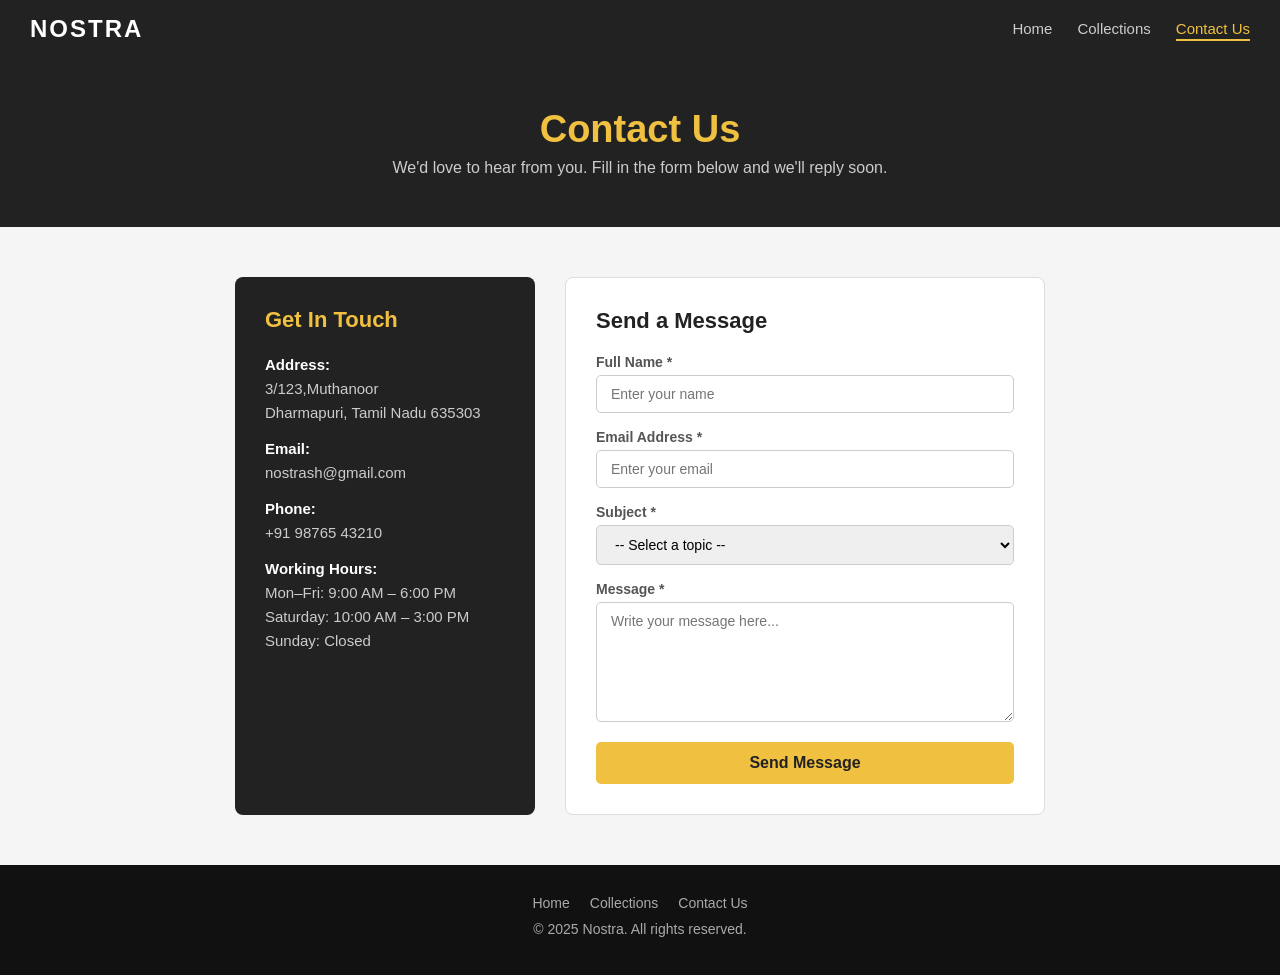
<file: contact.html>
<!DOCTYPE html>
<html lang="en">
<head>
  <meta charset="UTF-8" />
  <meta name="viewport" content="width=device-width, initial-scale=1.0" />
  <title>Nostra - Contact Us</title>
  <link rel="stylesheet" href="style.css" />
</head>
<body>
  <nav>
    <div class="logo">NOSTRA</div>
    <ul>
      <li><a href="index.html">Home</a></li>
      <li><a href="collections.html">Collections</a></li>
      <li><a href="contact.html" class="active">Contact Us</a></li>
    </ul>
  </nav>

  <div class="page-header">
    <h1>Contact Us</h1>
    <p>We'd love to hear from you. Fill in the form below and we'll reply soon.</p>
  </div>

  <div class="contact-section">

    <div class="contact-info">
      <h2>Get In Touch</h2>

      <p><strong>Address:</strong><br />
        3/123,Muthanoor<br />
        Dharmapuri, Tamil Nadu 635303<br />
      </p>

      <p><strong>Email:</strong><br />
        nostrash@gmail.com
      </p>

      <p><strong>Phone:</strong><br />
       +91 98765 43210
      </p>

      <p><strong>Working Hours:</strong><br />
        Mon–Fri: 9:00 AM – 6:00 PM<br />
        Saturday: 10:00 AM – 3:00 PM<br />
        Sunday: Closed
      </p>
    </div>

    <div class="contact-form">
      <h2>Send a Message</h2>

      <form id="contactForm" onsubmit="submitForm(event)">

        <label for="name">Full Name *</label>
        <input type="text" id="name" placeholder="Enter your name" required />
        <!-- Input glows gold on focus — CSS transition -->

        <label for="email">Email Address *</label>
        <input type="email" id="email" placeholder="Enter your email" required />

        <label for="subject">Subject *</label>
        <select id="subject" required>
          <option value="">-- Select a topic --</option>
          <option value="order">Order Enquiry</option>
          <option value="return">Returns & Exchanges</option>
          <option value="product">Product Question</option>
          <option value="other">Other</option>
        </select>

        <label for="message">Message *</label>
        <textarea id="message" placeholder="Write your message here..." required></textarea>

        <button type="submit">Send Message</button>

      </form>

      <div class="success-message" id="successMessage">
        ✅ Thank you! Your message has been sent. We will reply within 24 hours.
      </div>

    </div>
  </div>

  <footer>
    <div class="footer-links">
      <a href="index.html">Home</a>
      <a href="collections.html">Collections</a>
      <a href="contact.html">Contact Us</a>
    </div>
    <p>© 2025 Nostra. All rights reserved.</p>
  </footer>

  <script src="script.js"></script>

</body>
</html>
</file>
<file: style.css>
/* ===== GENERAL STYLES ===== */
* {
  margin: 0;
  padding: 0;
  box-sizing: border-box;
}

body {
  font-family: Arial, sans-serif;
  background-color: #f5f5f5;
  color: #333;
}

a {
  text-decoration: none;
  color: inherit;
}

img {
  width: 100%;
  display: block;
}

/* =============================================
   ANIMATIONS
   Each @keyframes gives a name to an animation.
   You use it by writing: animation: name duration;
   ============================================= */

/* Fade In — goes from invisible to visible */
@keyframes fadeIn {
  from { opacity: 0; }
  to   { opacity: 1; }
}

/* Slide Down — drops in from above */
@keyframes slideDown {
  from { opacity: 0; transform: translateY(-30px); }
  to   { opacity: 1; transform: translateY(0); }
}

/* Slide Up — rises up from below */
@keyframes slideUp {
  from { opacity: 0; transform: translateY(40px); }
  to   { opacity: 1; transform: translateY(0); }
}

/* Zoom In — grows from small to full size */
@keyframes zoomIn {
  from { opacity: 0; transform: scale(0.8); }
  to   { opacity: 1; transform: scale(1); }
}

/* Bounce In — pops in with a bounce effect */
@keyframes bounceIn {
  0%   { opacity: 0; transform: scale(0.5); }
  70%  { transform: scale(1.1); }
  100% { opacity: 1; transform: scale(1); }
}

/* Pulse — gently grows and shrinks (for buttons) */
@keyframes pulse {
  0%   { transform: scale(1); }
  50%  { transform: scale(1.06); }
  100% { transform: scale(1); }
}

/* Slide from Left */
@keyframes slideInLeft {
  from { opacity: 0; transform: translateX(-50px); }
  to   { opacity: 1; transform: translateX(0); }
}

/* Slide from Right */
@keyframes slideInRight {
  from { opacity: 0; transform: translateX(50px); }
  to   { opacity: 1; transform: translateX(0); }
}

/* =============================================
   SCROLL REVEAL
   Add class="reveal" to any HTML element.
   JavaScript will add class "visible" when
   that element is scrolled into view.
   ============================================= */
.reveal {
  opacity: 0;
  transform: translateY(40px);
  transition: opacity 0.6s ease, transform 0.6s ease;
}

.reveal.visible {
  opacity: 1;
  transform: translateY(0);
}

/* ===== NAVBAR ===== */
nav {
  background-color: #222;
  padding: 15px 30px;
  display: flex;
  justify-content: space-between;
  align-items: center;
  animation: slideDown 0.6s ease; /* Slides in from top on load */
}

nav .logo {
  color: white;
  font-size: 24px;
  font-weight: bold;
  letter-spacing: 2px;
  transition: color 0.3s; /* Smooth color change */
}

nav .logo:hover {
  color: #f0c040;
}

nav ul {
  list-style: none;
  display: flex;
  gap: 25px;
}

nav ul li a {
  color: #ccc;
  font-size: 15px;
  transition: color 0.3s;
  position: relative;
  padding-bottom: 4px;
}

/* Underline grows from left on hover */
nav ul li a::after {
  content: "";
  position: absolute;
  bottom: 0;
  left: 0;
  width: 0%;
  height: 2px;
  background-color: #f0c040;
  transition: width 0.3s ease;
}

nav ul li a:hover::after,
nav ul li a.active::after {
  width: 100%;
}

nav ul li a:hover,
nav ul li a.active {
  color: #f0c040;
}

/* ===== HERO SECTION ===== */
.hero {
  background-color: #222;
  color: white;
  text-align: center;
  padding: 80px 20px;
}

/* Heading slides up on page load */
.hero h1 {
  font-size: 48px;
  margin-bottom: 15px;
  color: #f0c040;
  animation: slideUp 0.8s ease;
}

/* Paragraph fades in a little later */
.hero p {
  font-size: 18px;
  margin-bottom: 30px;
  color: #ccc;
  animation: fadeIn 0.8s ease 0.4s both; /* 0.4s delay */
}

/* Button zooms in, then pulses gently */
.hero a {
  background-color: #f0c040;
  color: #222;
  padding: 12px 30px;
  border-radius: 5px;
  font-size: 16px;
  font-weight: bold;
  display: inline-block;
  animation: zoomIn 0.8s ease 0.6s both, pulse 2s ease 1.5s infinite;
  transition: background-color 0.3s, transform 0.2s;
}

.hero a:hover {
  background-color: white;
  transform: scale(1.07);
  animation: none; /* Stop pulse on hover */
}

/* ===== SECTION TITLE ===== */
.section-title {
  text-align: center;
  font-size: 30px;
  margin: 40px 0 20px;
  color: #222;
}

/* ===== CATEGORIES SECTION (HOME) ===== */
.categories {
  display: flex;
  justify-content: center;
  gap: 20px;
  flex-wrap: wrap;
  padding: 20px 30px 50px;
}

/* Card lifts up on hover */
.category-card {
  background-color: white;
  border: 1px solid #ddd;
  border-radius: 8px;
  width: 220px;
  text-align: center;
  padding: 20px;
  transition: box-shadow 0.3s, transform 0.3s;
}

.category-card:hover {
  box-shadow: 0 8px 25px rgba(0, 0, 0, 0.18);
  transform: translateY(-8px);
}

/* Image zooms in on card hover */
.category-card img {
  height: 160px;
  object-fit: cover;
  border-radius: 5px;
  margin-bottom: 12px;
  transition: transform 0.4s ease;
}

.category-card:hover img {
  transform: scale(1.06);
}

.category-card h3 {
  font-size: 18px;
  color: #222;
  transition: color 0.3s;
}

.category-card:hover h3 {
  color: #f0c040;
}

/* ===== ABOUT SECTION (HOME) ===== */
.about-section {
  background-color: #222;
  color: white;
  padding: 60px 30px;
  text-align: center;
}

.about-section h2 {
  font-size: 30px;
  color: #f0c040;
  margin-bottom: 15px;
}

.about-section p {
  font-size: 16px;
  color: #ccc;
  max-width: 600px;
  margin: 0 auto 10px;
  line-height: 1.7;
}

/* ===== PAGE HEADER (Collections & Contact) ===== */
.page-header {
  background-color: #222;
  color: white;
  text-align: center;
  padding: 50px 20px;
}

/* Heading slides from left */
.page-header h1 {
  font-size: 38px;
  color: #f0c040;
  margin-bottom: 8px;
  animation: slideInLeft 0.7s ease;
}

/* Subtext slides from right */
.page-header p {
  color: #ccc;
  font-size: 16px;
  animation: slideInRight 0.7s ease 0.2s both;
}

/* ===== SEARCH BAR ===== */
.search-bar {
  display: flex;
  justify-content: center;
  padding: 30px 20px 10px;
}

.search-bar input {
  width: 100%;
  max-width: 500px;
  padding: 12px 18px;
  font-size: 15px;
  border: 2px solid #ccc;
  border-radius: 5px 0 0 5px;
  outline: none;
  transition: border-color 0.3s;
}

.search-bar input:focus {
  border-color: #f0c040;
}

.search-bar button {
  padding: 12px 20px;
  background-color: #f0c040;
  border: none;
  font-size: 15px;
  font-weight: bold;
  cursor: pointer;
  border-radius: 0 5px 5px 0;
  transition: background-color 0.3s, color 0.3s;
}

.search-bar button:hover {
  background-color: #222;
  color: white;
}

/* ===== FILTER BUTTONS ===== */
.filter-buttons {
  display: flex;
  justify-content: center;
  gap: 10px;
  flex-wrap: wrap;
  padding: 20px;
}

/* Buttons grow slightly on hover */
.filter-buttons button {
  padding: 8px 20px;
  border: 2px solid #222;
  background-color: white;
  border-radius: 25px;
  font-size: 14px;
  cursor: pointer;
  transition: background-color 0.3s, color 0.3s, transform 0.2s;
}

.filter-buttons button:hover {
  background-color: #222;
  color: white;
  transform: scale(1.08);
}

.filter-buttons button.active {
  background-color: #f0c040;
  border-color: #f0c040;
  color: #222;
  font-weight: bold;
}

/* ===== PRODUCTS GRID ===== */
.products-grid {
  display: flex;
  flex-wrap: wrap;
  gap: 20px;
  justify-content: center;
  padding: 20px 30px 50px;
}

/* ===== PRODUCT CARD ===== */
.product-card {
  background-color: white;
  border: 1px solid #ddd;
  border-radius: 8px;
  width: 240px;
  overflow: hidden;
  transition: box-shadow 0.3s, transform 0.3s;
  /* Cards slide up when added by JavaScript */
  animation: slideUp 0.5s ease both;
}

.product-card:hover {
  box-shadow: 0 8px 25px rgba(0, 0, 0, 0.18);
  transform: translateY(-7px);
}

/* Image zooms in on card hover */
.product-card img {
  height: 200px;
  object-fit: cover;
  transition: transform 0.4s ease;
}

.product-card:hover img {
  transform: scale(1.07);
}

.product-card .product-info {
  padding: 15px;
}

.product-card .product-info span {
  font-size: 12px;
  color: #f0c040;
  background-color: #222;
  padding: 2px 8px;
  border-radius: 3px;
  font-weight: bold;
}

.product-card .product-info h3 {
  font-size: 16px;
  margin: 8px 0 5px;
  color: #222;
}

.product-card .product-info p {
  font-size: 15px;
  color: #555;
  margin-bottom: 12px;
  font-weight: bold;
}

/* Add to Cart button transitions */
.product-card .product-info button {
  width: 100%;
  padding: 9px;
  background-color: #222;
  color: white;
  border: none;
  border-radius: 5px;
  font-size: 14px;
  cursor: pointer;
  transition: background-color 0.3s, color 0.3s, transform 0.2s;
}

.product-card .product-info button:hover {
  background-color: #f0c040;
  color: #222;
  transform: scale(1.04);
}

/* No Results */
.no-results {
  text-align: center;
  font-size: 18px;
  color: #888;
  padding: 50px;
  width: 100%;
  animation: fadeIn 0.5s ease;
}

/* ===== CONTACT PAGE ===== */
.contact-section {
  display: flex;
  flex-wrap: wrap;
  gap: 30px;
  justify-content: center;
  padding: 50px 30px;
}

/* Info box slides from left */
.contact-info {
  background-color: #222;
  color: white;
  padding: 30px;
  border-radius: 8px;
  width: 300px;
  animation: slideInLeft 0.7s ease;
}

.contact-info h2 {
  font-size: 22px;
  color: #f0c040;
  margin-bottom: 20px;
}

.contact-info p {
  font-size: 15px;
  margin-bottom: 12px;
  color: #ccc;
  line-height: 1.6;
}

.contact-info p strong {
  color: white;
}

/* Form slides from right */
.contact-form {
  background-color: white;
  padding: 30px;
  border-radius: 8px;
  border: 1px solid #ddd;
  width: 480px;
  animation: slideInRight 0.7s ease;
}

.contact-form h2 {
  font-size: 22px;
  margin-bottom: 20px;
  color: #222;
}

.contact-form label {
  display: block;
  font-size: 14px;
  margin-bottom: 5px;
  color: #555;
  font-weight: bold;
}

/* Input glows gold when focused */
.contact-form input,
.contact-form textarea,
.contact-form select {
  width: 100%;
  padding: 10px 14px;
  margin-bottom: 16px;
  border: 1px solid #ccc;
  border-radius: 5px;
  font-size: 14px;
  font-family: Arial, sans-serif;
  outline: none;
  transition: border-color 0.3s, box-shadow 0.3s;
}

.contact-form input:focus,
.contact-form textarea:focus,
.contact-form select:focus {
  border-color: #f0c040;
  box-shadow: 0 0 8px rgba(240, 192, 64, 0.4);
}

.contact-form textarea {
  height: 120px;
  resize: vertical;
}

.contact-form button {
  width: 100%;
  padding: 12px;
  background-color: #f0c040;
  color: #222;
  border: none;
  border-radius: 5px;
  font-size: 16px;
  font-weight: bold;
  cursor: pointer;
  transition: background-color 0.3s, transform 0.2s;
}

.contact-form button:hover {
  background-color: #222;
  color: white;
  transform: scale(1.02);
}

/* Success message bounces in when shown */
.success-message {
  display: none;
  text-align: center;
  background-color: #d4edda;
  color: #155724;
  border: 1px solid #c3e6cb;
  padding: 15px;
  border-radius: 5px;
  margin-top: 15px;
  font-size: 15px;
}

/* When display is set to block by JS, bounce animation plays */
.success-message.show {
  display: block;
  animation: bounceIn 0.6s ease;
}

/* ===== NEWSLETTER SECTION ===== */
.newsletter-box {
  text-align: center;
  padding: 50px 20px;
  background-color: #fff;
}

.newsletter-box h2 {
  margin-bottom: 10px;
  font-size: 26px;
}

.newsletter-box p {
  color: #666;
  margin-bottom: 20px;
}

.newsletter-form {
  display: flex;
  justify-content: center;
}

.newsletter-form input {
  padding: 12px 18px;
  width: 300px;
  border: 2px solid #ccc;
  border-radius: 5px 0 0 5px;
  font-size: 14px;
  outline: none;
  transition: border-color 0.3s;
}

.newsletter-form input:focus {
  border-color: #f0c040;
}

.newsletter-form button {
  padding: 12px 20px;
  background-color: #f0c040;
  border: none;
  font-size: 14px;
  font-weight: bold;
  cursor: pointer;
  border-radius: 0 5px 5px 0;
  transition: background-color 0.3s, color 0.3s;
  font-family: Arial, sans-serif;
}

.newsletter-form button:hover {
  background-color: #222;
  color: white;
}

/* ===== FOOTER ===== */
footer {
  background-color: #111;
  color: #aaa;
  text-align: center;
  padding: 30px 20px;
}

footer p {
  font-size: 14px;
  margin-bottom: 8px;
}

footer .footer-links {
  display: flex;
  justify-content: center;
  gap: 20px;
  margin-bottom: 10px;
  flex-wrap: wrap;
}

footer .footer-links a {
  color: #aaa;
  font-size: 14px;
  transition: color 0.3s;
}

footer .footer-links a:hover {
  color: #f0c040;
}

/* ===== RESPONSIVE ===== */
@media (max-width: 768px) {
  nav ul {
    gap: 15px;
  }

  .hero h1 {
    font-size: 32px;
  }

  .contact-form {
    width: 100%;
  }

  .contact-info {
    width: 100%;
  }

  nav {
    flex-direction: column;
    gap: 10px;
  }
}
</file>
